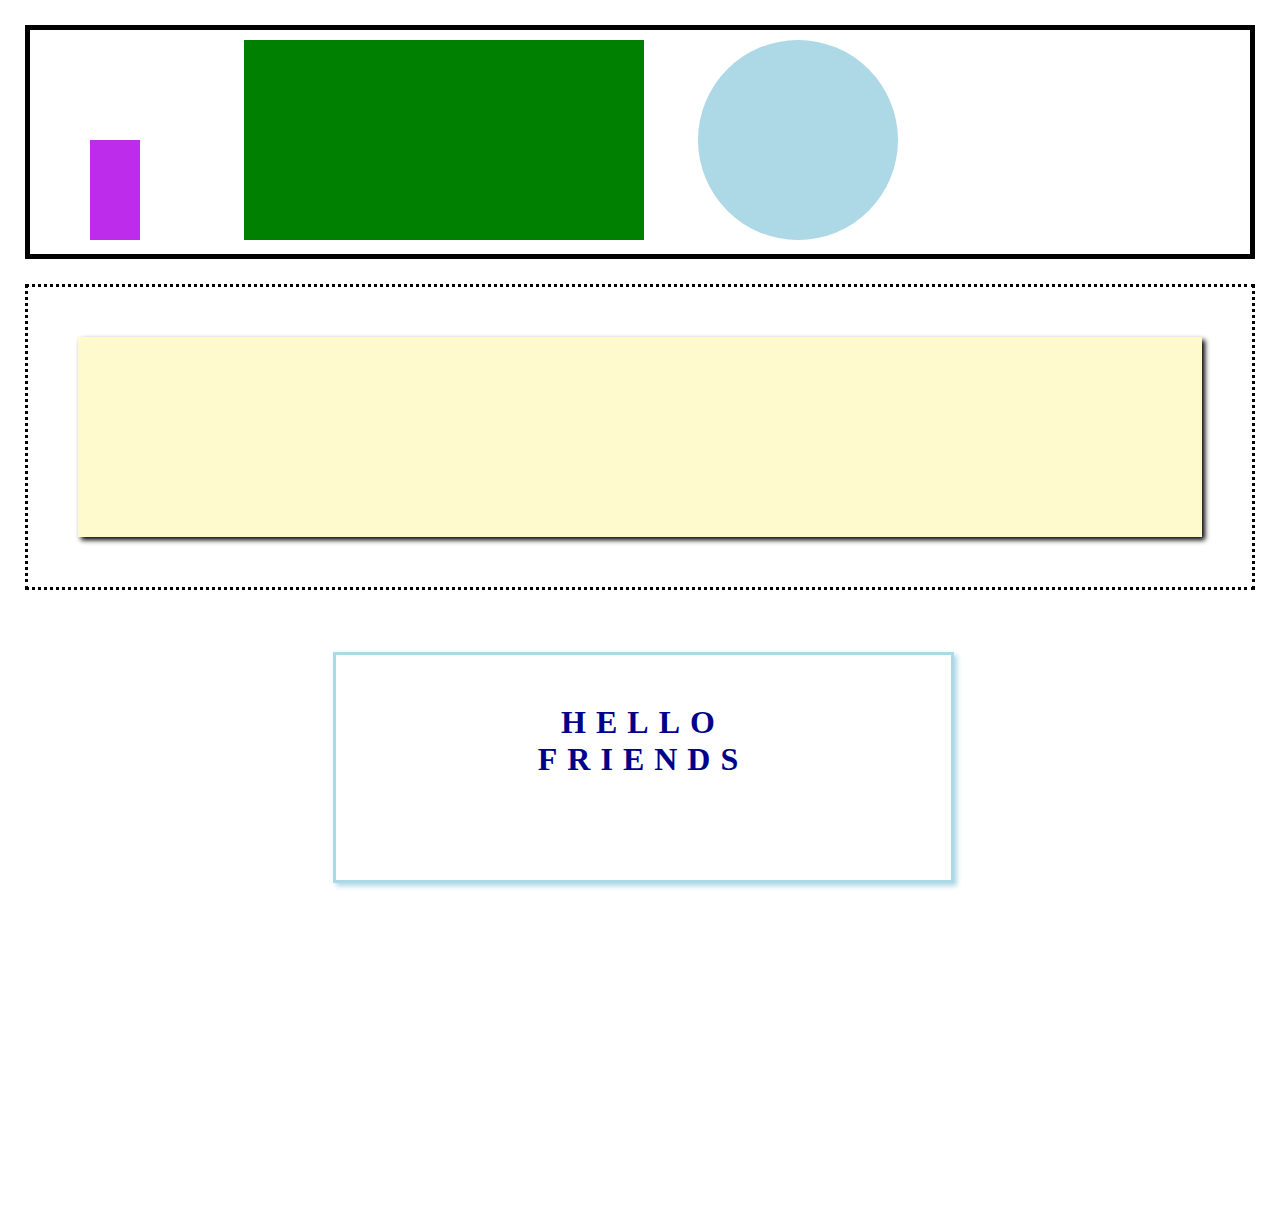
<file: second/index.html>
<!-- Put your HTML HERE, make sure to connect your index.css sheet -->
<!DOCTYPE html>
<html>
    <head>
        <title>Second</title>
        <link rel="stylesheet" href="index.css"/>
    </head>
    <body>
        <section class="section-one">
            <div class="first-square"></div>
            <div class="second-square"></div>
            <div class="circle"></div>
        </section>

        <section class="section-two">
            <div class="box-shadow"></div>
        </section>

        <section class="section-three">
            <h1>HELLO<br> FRIENDS</h1>
        </section>




    </body>

</html>
</file>
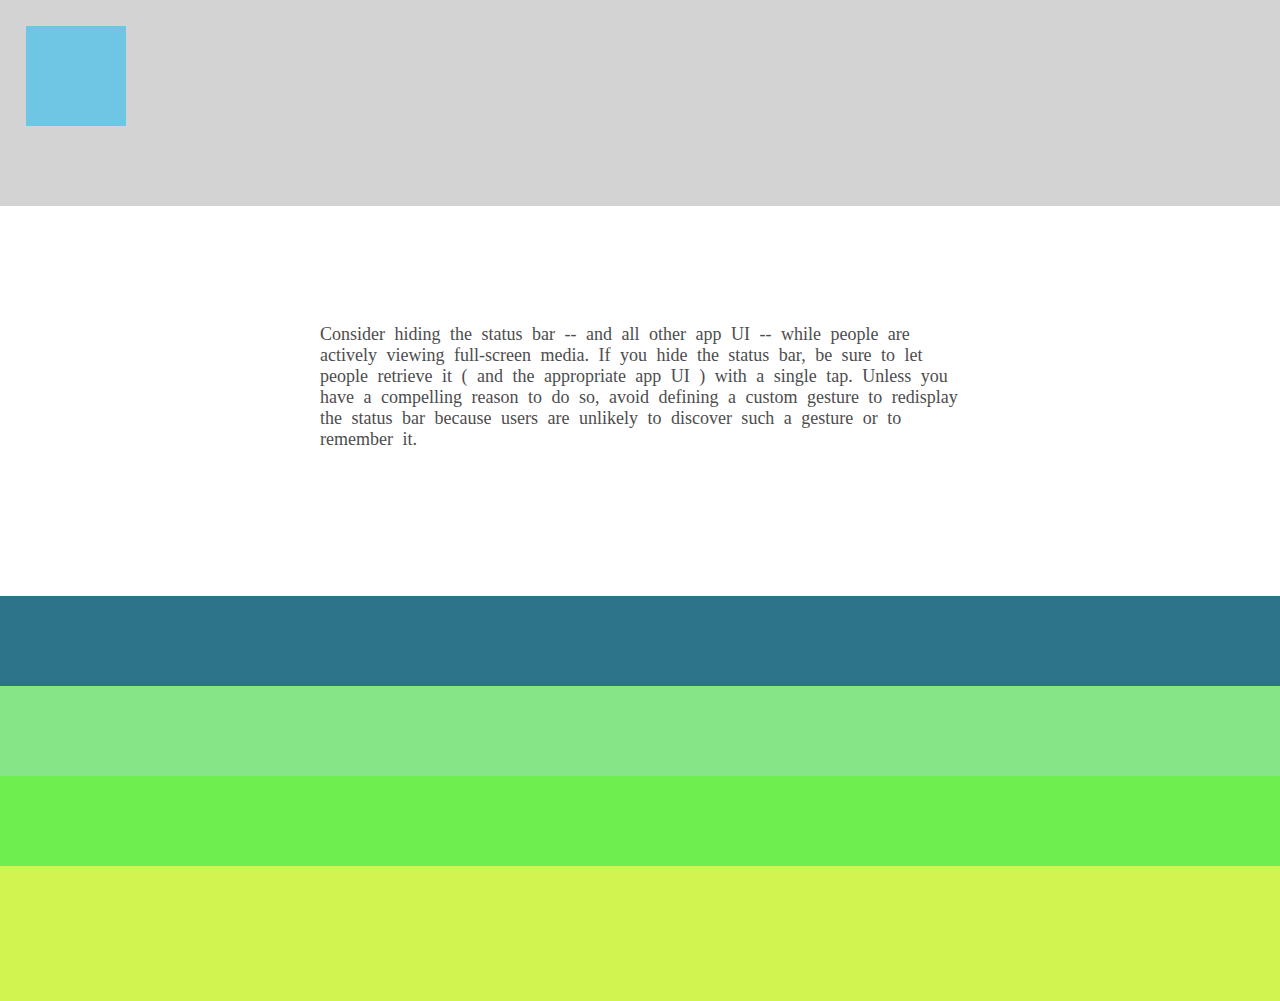
<file: third/index.html>
<!-- Put your HTML HERE, make sure to connect your index.css sheet -->
<!DOCTYPE html>
<html>
<head>
    <title>Third</title>
    <link rel="stylesheet" href="index.css"/>
</head>
<body>
    <header class="header">
        <div class="box-1"></div>
    </header>
    <section class="paragraph-section"></section>
    <p class="paragraph">Consider hiding the status bar -- and all other app UI -- while people are actively viewing full-screen media. If you hide the status bar, be sure to let people retrieve it ( and the appropriate app UI ) with a single tap. Unless you have a compelling reason to do so, avoid defining a custom gesture to redisplay the status bar because users are unlikely to discover such a gesture or to remember it.</p>

    <section class="blue-bar"></section>
    <section class="green-bar"></section>
    <section class="lightgreen-bar"></section>
    <footer class="footer"></footer>
</body>







</html>
</file>
<file: second/index.css>
body {
    margin: 0;
    padding: 25px;

}
.section-one {
    width: 100%;
    border: 5px solid black;
    padding: 10px;
    box-sizing: border-box;
}

.first-square {
    height: 100px;
    width: 50px;
    background-color: rgb(190, 44, 235);
    margin: 0 50px;
    display: inline-block

}
.second-square {
    height: 200px;
    width: 400px;
    display: inline-block;
    background-color: green;
    margin: 0 50px;
}

.circle {
    background-color: lightblue;
    height: 200px;
    width: 200px;
    border-radius: 50%;
    display: inline-block
}

.section-two {
    border: dotted black;
    width: 100%;
    box-sizing: border-box;
    margin-top: 25px;
    padding: 50px;
}

.box-shadow {
    width: 100%;
    height: 200px;
    background-color: lemonchiffon;
    box-shadow: 3px 3px 5px black;
}

.section-three {
    height: 25vh;
    width: 50%;
    border: solid lightblue;
    margin: 25%;
    margin-top: 5%;
    box-shadow: 3px 3px 5px lightblue

}

.section-three h1 {
    margin-top: 8%;
    text-align: center;
    width: 100%;
    color: darkblue;
    letter-spacing: 10px;
}
</file>
<file: third/index.css>
body {
    margin: 0;
    padding: 0;
    background-color: white;
}
.header {
    width: 100%;
    height: 20vh;
    background-color: lightgray;
    padding-top: 2%;
    padding-left:2%;
}

.box-1 {
    float: left;
    width: 100px;
    height: 100px;
    background-color: rgb(110, 198, 228);
}
.paragraph-section {
    padding: 50px;
    box-sizing: border-box;
}
.paragraph {
    padding-bottom: 10%;
    font-size: large;
    margin-left: 25%;
    margin-right: 25%;
    word-spacing: 5px;
    color: rgb(77, 77, 77);
}

.blue-bar {
    background-color: rgb(45, 116, 139);
    height: 10vh;
    width: 100%;
}
.green-bar {
    background-color: rgb(134, 230, 134);
    height: 10vh;
    width: 100%;
}

.lightgreen-bar {
    background-color: rgb(111, 238, 79);
    height: 10vh;
    width: 100%;
}
.footer {
    background-color: rgb(209, 245, 80);
    height: 15vh;
    width: 100%;
    padding-bottom: 0px;
}
</file>
